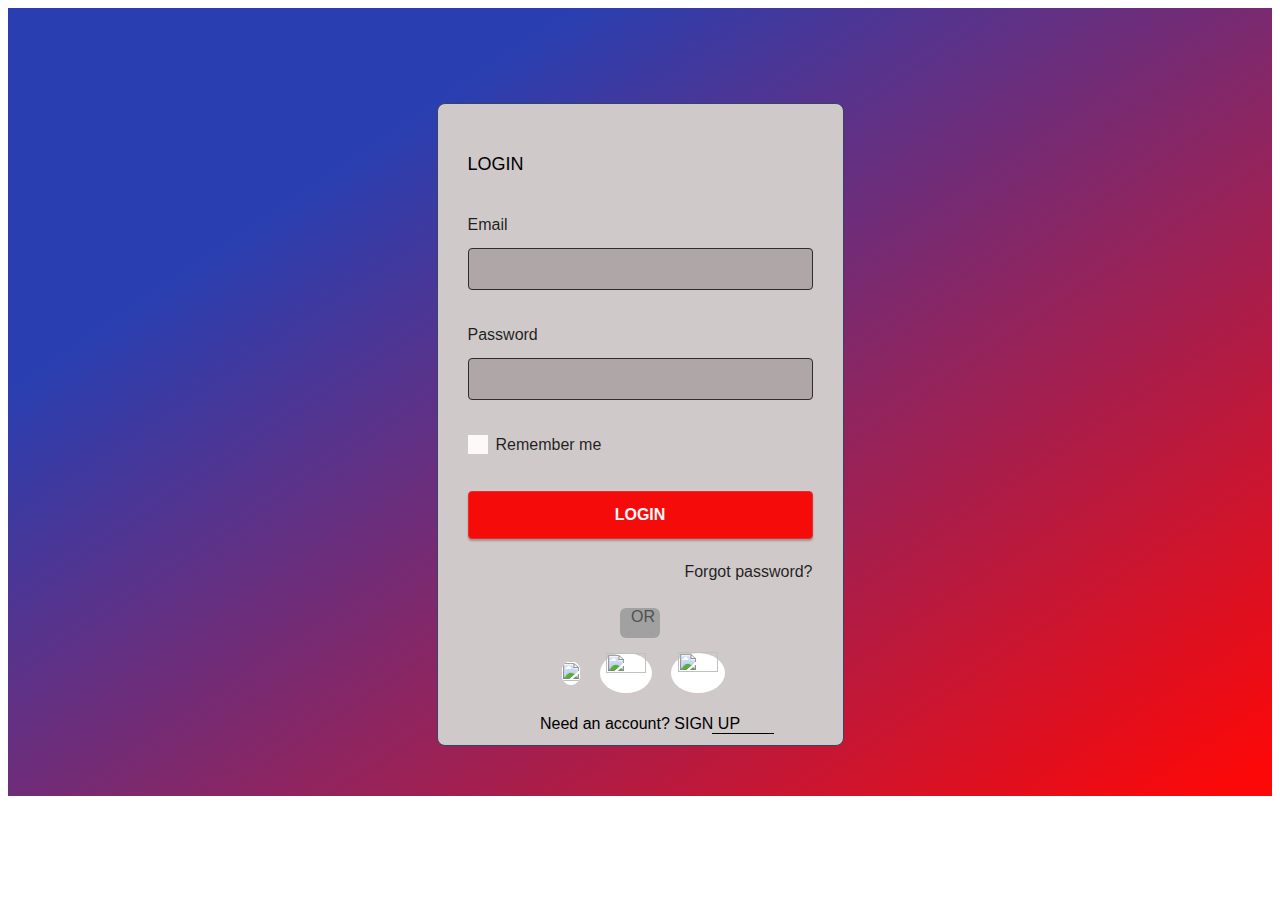
<file: Assignment-2/index.html>
<!DOCTYPE html>
<html lang="en">
<head>
    <meta charset="UTF-8">
    <meta name="viewport" content="width=device-width, initial-scale=1.0">
    <link rel="stylesheet" href="style.css">
    <title>Document</title>
</head>
<body>
    <div class="div">
        <div class="div-2">
          <div class="div-3">LOGIN</div>
          <div class="div-4">Email</div>
          <div class="div-5"></div>
          <div class="div-6">Password</div>
          <div class="div-7"></div>
          <div class="div-8">
            <div class="div-9"></div>
            <div class="div-10">Remember me</div>
          </div>
          <div class="div-11">LOGIN</div>
          <div class="div-12">Forgot password?</div>
          <div class="div-13">OR</div>
          <div class="div-14">
            <img
              loading="lazy"
              srcset="https://cdn.builder.io/api/v1/image/assets/TEMP/ed773b6bbe99f4a731f633cc5ccb62875b014d7ffe1b5325446ea43d742f2d91?apiKey=c819b36e616141818434178e700e77ea&width=100 100w, https://cdn.builder.io/api/v1/image/assets/TEMP/ed773b6bbe99f4a731f633cc5ccb62875b014d7ffe1b5325446ea43d742f2d91?apiKey=c819b36e616141818434178e700e77ea&width=200 200w, https://cdn.builder.io/api/v1/image/assets/TEMP/ed773b6bbe99f4a731f633cc5ccb62875b014d7ffe1b5325446ea43d742f2d91?apiKey=c819b36e616141818434178e700e77ea&width=400 400w, https://cdn.builder.io/api/v1/image/assets/TEMP/ed773b6bbe99f4a731f633cc5ccb62875b014d7ffe1b5325446ea43d742f2d91?apiKey=c819b36e616141818434178e700e77ea&width=800 800w, https://cdn.builder.io/api/v1/image/assets/TEMP/ed773b6bbe99f4a731f633cc5ccb62875b014d7ffe1b5325446ea43d742f2d91?apiKey=c819b36e616141818434178e700e77ea&width=1200 1200w, https://cdn.builder.io/api/v1/image/assets/TEMP/ed773b6bbe99f4a731f633cc5ccb62875b014d7ffe1b5325446ea43d742f2d91?apiKey=c819b36e616141818434178e700e77ea&width=1600 1600w, https://cdn.builder.io/api/v1/image/assets/TEMP/ed773b6bbe99f4a731f633cc5ccb62875b014d7ffe1b5325446ea43d742f2d91?apiKey=c819b36e616141818434178e700e77ea&width=2000 2000w, https://cdn.builder.io/api/v1/image/assets/TEMP/ed773b6bbe99f4a731f633cc5ccb62875b014d7ffe1b5325446ea43d742f2d91?apiKey=c819b36e616141818434178e700e77ea&"
              class="img"
            />
            <div class="div-15">
              <img
                loading="lazy"
                srcset="https://cdn.builder.io/api/v1/image/assets/TEMP/e0c147d9718dd316478824c8770e704e2d310b44f70bdc69bee9fce5d7a68520?apiKey=c819b36e616141818434178e700e77ea&width=100 100w, https://cdn.builder.io/api/v1/image/assets/TEMP/e0c147d9718dd316478824c8770e704e2d310b44f70bdc69bee9fce5d7a68520?apiKey=c819b36e616141818434178e700e77ea&width=200 200w, https://cdn.builder.io/api/v1/image/assets/TEMP/e0c147d9718dd316478824c8770e704e2d310b44f70bdc69bee9fce5d7a68520?apiKey=c819b36e616141818434178e700e77ea&width=400 400w, https://cdn.builder.io/api/v1/image/assets/TEMP/e0c147d9718dd316478824c8770e704e2d310b44f70bdc69bee9fce5d7a68520?apiKey=c819b36e616141818434178e700e77ea&width=800 800w, https://cdn.builder.io/api/v1/image/assets/TEMP/e0c147d9718dd316478824c8770e704e2d310b44f70bdc69bee9fce5d7a68520?apiKey=c819b36e616141818434178e700e77ea&width=1200 1200w, https://cdn.builder.io/api/v1/image/assets/TEMP/e0c147d9718dd316478824c8770e704e2d310b44f70bdc69bee9fce5d7a68520?apiKey=c819b36e616141818434178e700e77ea&width=1600 1600w, https://cdn.builder.io/api/v1/image/assets/TEMP/e0c147d9718dd316478824c8770e704e2d310b44f70bdc69bee9fce5d7a68520?apiKey=c819b36e616141818434178e700e77ea&width=2000 2000w, https://cdn.builder.io/api/v1/image/assets/TEMP/e0c147d9718dd316478824c8770e704e2d310b44f70bdc69bee9fce5d7a68520?apiKey=c819b36e616141818434178e700e77ea&"
                class="img-2"
              />
            </div>
            <div class="div-16">
              <img
                loading="lazy"
                srcset="https://cdn.builder.io/api/v1/image/assets/TEMP/e9ea1c33f553608591b55fe0d70dd960646e45e9026f3b9c8c4e1186d38cd2b0?apiKey=c819b36e616141818434178e700e77ea&width=100 100w, https://cdn.builder.io/api/v1/image/assets/TEMP/e9ea1c33f553608591b55fe0d70dd960646e45e9026f3b9c8c4e1186d38cd2b0?apiKey=c819b36e616141818434178e700e77ea&width=200 200w, https://cdn.builder.io/api/v1/image/assets/TEMP/e9ea1c33f553608591b55fe0d70dd960646e45e9026f3b9c8c4e1186d38cd2b0?apiKey=c819b36e616141818434178e700e77ea&width=400 400w, https://cdn.builder.io/api/v1/image/assets/TEMP/e9ea1c33f553608591b55fe0d70dd960646e45e9026f3b9c8c4e1186d38cd2b0?apiKey=c819b36e616141818434178e700e77ea&width=800 800w, https://cdn.builder.io/api/v1/image/assets/TEMP/e9ea1c33f553608591b55fe0d70dd960646e45e9026f3b9c8c4e1186d38cd2b0?apiKey=c819b36e616141818434178e700e77ea&width=1200 1200w, https://cdn.builder.io/api/v1/image/assets/TEMP/e9ea1c33f553608591b55fe0d70dd960646e45e9026f3b9c8c4e1186d38cd2b0?apiKey=c819b36e616141818434178e700e77ea&width=1600 1600w, https://cdn.builder.io/api/v1/image/assets/TEMP/e9ea1c33f553608591b55fe0d70dd960646e45e9026f3b9c8c4e1186d38cd2b0?apiKey=c819b36e616141818434178e700e77ea&width=2000 2000w, https://cdn.builder.io/api/v1/image/assets/TEMP/e9ea1c33f553608591b55fe0d70dd960646e45e9026f3b9c8c4e1186d38cd2b0?apiKey=c819b36e616141818434178e700e77ea&"
                class="img-3"
              />
            </div>
          </div>
          <div class="div-17">Need an account? SIGN UP</div>
          <div class="div-18"></div>
        </div>
      </div>
</body>
</html>
</file>
<file: Assignment-2/style.css>
.div {
    justify-content: center;
    align-items: center;
    background: linear-gradient(146deg, #293fb1 23.24%, #fc0808 97.87%);
    display: flex;
    padding: 50px 60px;
  }
  @media (max-width: 991px) {
    .div {
      padding: 0 20px;
    }
  }
  .div-2 {
    border-radius: 8px;
    border: 1px solid #344462;
    background-color: #cfc9c9;
    display: flex;
    margin-top: 45px;
    width: 345px;
    max-width: 100%;
    flex-direction: column;
    padding: 50px 30px 11px;
  }
  @media (max-width: 991px) {
    .div-2 {
      margin-top: 40px;
      padding: 0 20px;
    }
  }
  .div-3 {
    color: #000;
    font: 500 18px Inter, sans-serif;
  }
  .div-4 {
    color: rgba(0, 0, 0, 0.85);
    margin-top: 41px;
    font: 400 16px Inter, sans-serif;
  }
  @media (max-width: 991px) {
    .div-4 {
      margin-top: 40px;
    }
  }
  .div-5 {
    border-radius: 4px;
    border: 1px solid #2f2c2c;
    background-color: #afa7a7;
    margin-top: 14px;
    height: 40px;
  }
  .div-6 {
    color: rgba(0, 0, 0, 0.85);
    margin-top: 36px;
    font: 400 16px Inter, sans-serif;
  }
  .div-7 {
    border-radius: 4px;
    border: 1px solid #2f2c2c;
    background-color: #afa7a7;
    margin-top: 14px;
    height: 40px;
  }
  .div-8 {
    display: flex;
    margin-top: 35px;
    justify-content: space-between;
    gap: 8px;
    font-size: 16px;
    color: rgba(0, 0, 0, 0.85);
    font-weight: 400;
  }
  .div-9 {
    background-color: #fdf9f9;
    width: 20px;
    height: 19px;
  }
  .div-10 {
    font-family: Inter, sans-serif;
    flex-grow: 1;
    flex-basis: auto;
    margin: auto 0;
  }
  .div-11 {
    justify-content: center;
    align-items: center;
    border-radius: 4px;
    border: 1px solid #ec2b2b;
    box-shadow: 0px 2px 2px 0px rgba(0, 0, 0, 0.25);
    background-color: #f60b0b;
    margin-top: 37px;
    color: #fdf9f9;
    white-space: nowrap;
    text-align: center;
    padding: 14px 60px;
    font: 600 16px Inter, sans-serif;
  }
  @media (max-width: 991px) {
    .div-11 {
      white-space: initial;
      padding: 0 20px;
    }
  }
  .div-12 {
    color: rgba(0, 0, 0, 0.85);
    text-align: right;
    align-self: end;
    margin-top: 24px;
    white-space: nowrap;
    font: 400 16px Inter, sans-serif;
  }
  @media (max-width: 991px) {
    .div-12 {
      white-space: initial;
    }
  }
  .div-13 {
    border-radius: 6px;
    background-color: #a1a1a1;
    align-self: center;
    margin-top: 27px;
    aspect-ratio: 1;
    justify-content: center;
    align-items: center;
    height: 30px;
    color: #505050;
    white-space: nowrap;
    text-align: right;
    padding: 0 5px;
    font: 400 16px Inter, sans-serif;
  }
  @media (max-width: 991px) {
    .div-13 {
      white-space: initial;
    }
  }
  .div-14 {
    align-self: center;
    display: flex;
    margin-top: 15px;
    width: 158px;
    max-width: 100%;
    align-items: center;
    gap: 19px;
  }
  .img {
    aspect-ratio: 0.85;
    object-fit: auto;
    object-position: center;
    width: 100%;
    background-color: #fff;
    border-radius: 50%;
    flex: 1;
  }
  .div-15 {
    background-color: #fff;
    border-radius: 50%;
    display: flex;
    aspect-ratio: 1;
    justify-content: center;
    align-items: center;
    height: 40px;
    flex: 1;
    margin: auto 0;
    padding: 0 6px;
  }
  .img-2 {
    aspect-ratio: 1;
    object-fit: auto;
    object-position: center;
    width: 100%;
  }
  .div-16 {
    background-color: #fff;
    border-radius: 50%;
    display: flex;
    aspect-ratio: 1;
    justify-content: center;
    align-items: center;
    height: 40px;
    flex: 1;
    margin: auto 0;
    padding: 0 7px;
  }
  .img-3 {
    aspect-ratio: 0.93;
    object-fit: auto;
    object-position: center;
    width: 100%;
  }
  .div-17 {
    color: #000;
    text-align: center;
    align-self: center;
    margin-top: 22px;
    white-space: nowrap;
    font: 400 16px Inter, sans-serif;
  }
  @media (max-width: 991px) {
    .div-17 {
      white-space: initial;
    }
  }
  .div-18 {
    background-color: #000;
    align-self: end;
    margin-right: 39px;
    width: 62px;
    height: 1px;
  }
  @media (max-width: 991px) {
    .div-18 {
      margin-right: 10px;
    }
  }
</file>
